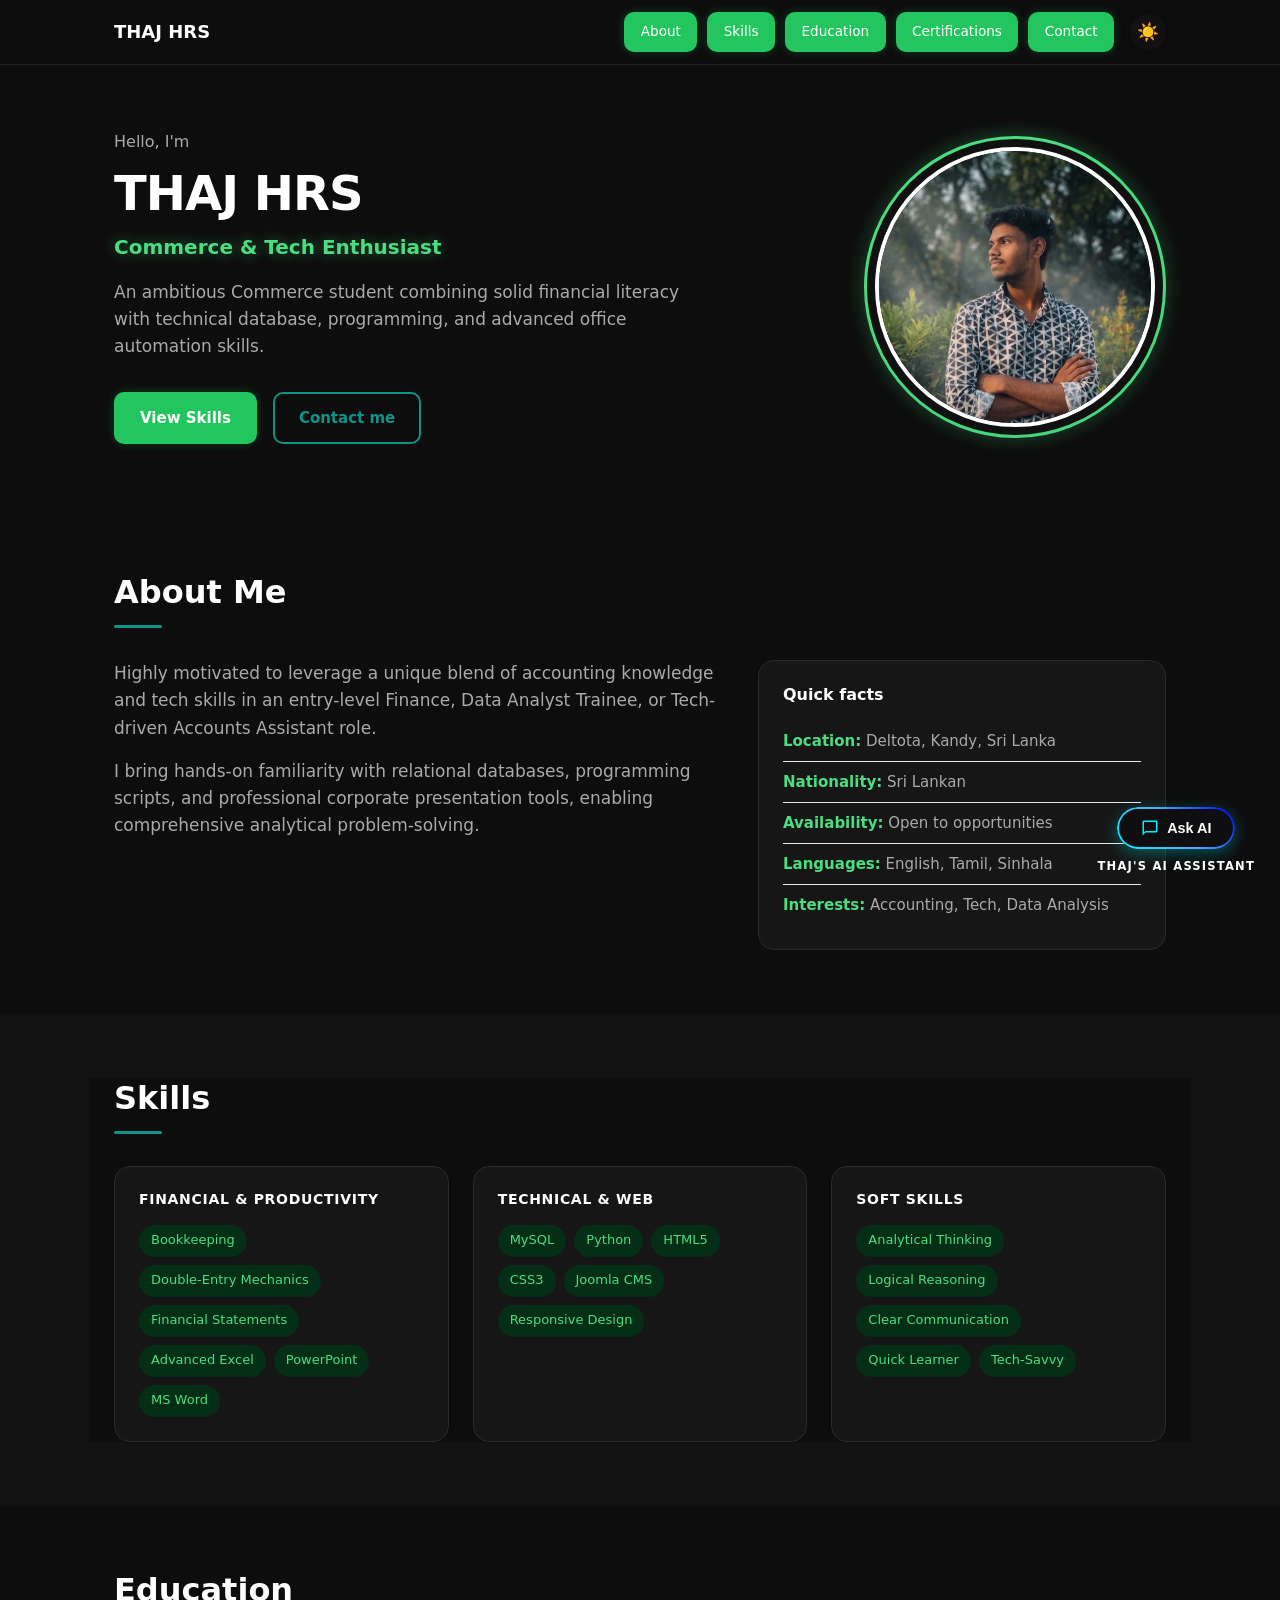
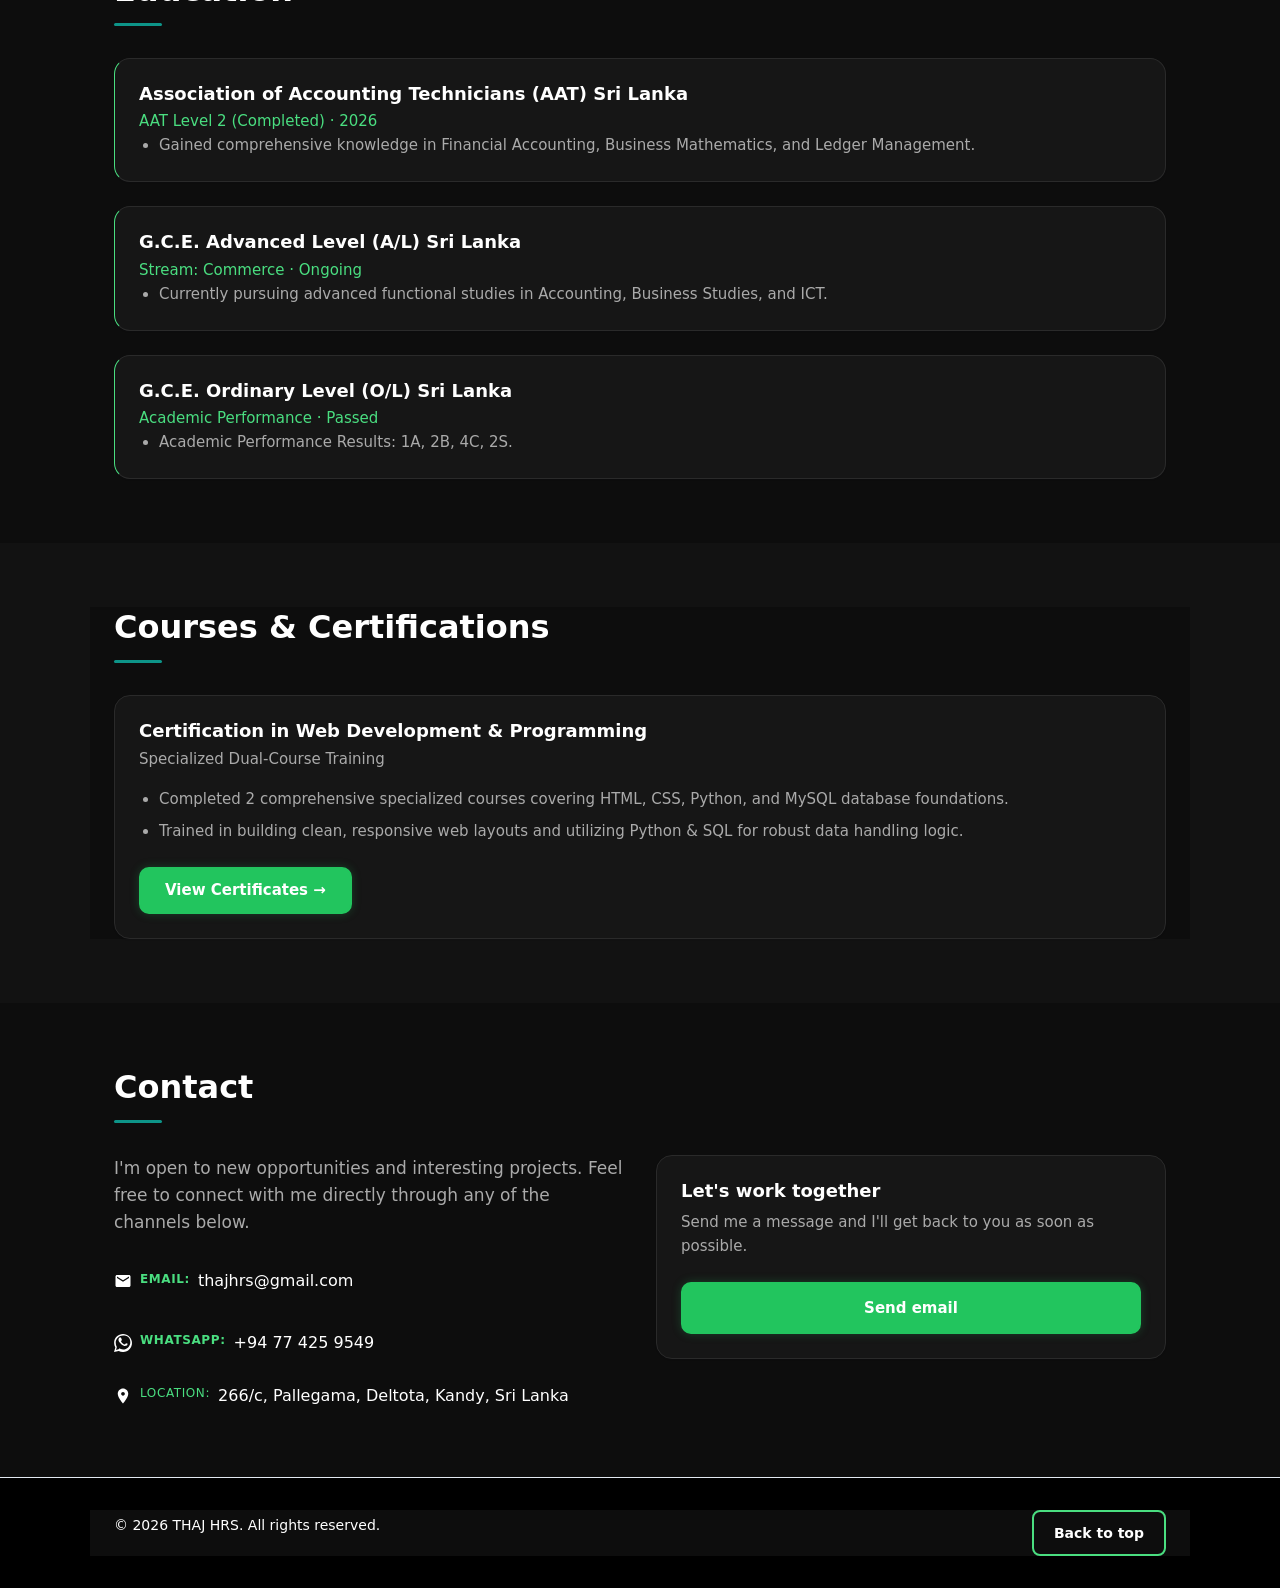
<file: index.html>
<!DOCTYPE html>
<html lang="en">
<head>
  <meta charset="UTF-8">
  <meta name="viewport" content="width=device-width, initial-scale=1.0">
  <meta name="description" content="THAJ HRS — Portfolio and CV">
  <title>THAJ HRS | Portfolio</title>
  <link rel="icon" type="image/jpeg" href="assets/thaj-logo 1-modified.png">
  <link rel="stylesheet" href="css/style.css">
  <style>
    @media (min-width: 769px) {
      .nav {
        display: flex !important;
        align-items: center !important;
        justify-content: space-between !important;
        gap: 16px !important;
      }
      .nav__logo {
        flex-shrink: 0 !important;
        margin-right: auto !important;
      }
      .nav__menu {
        display: flex !important;
        gap: 10px !important;
        list-style: none !important;
        padding: 0 !important;
        margin: 0 !important;
        align-items: center !important;
        flex-shrink: 0 !important;
        margin-left: 0 !important;
        margin-right: 0 !important;
      }
      .nav__menu .btn--primary {
        padding: 0.45rem 0.9rem !important;
        font-size: 0.85rem !important;
        white-space: nowrap !important;
      }
    }
    @media (max-width: 768px) {
      .nav__menu {
        list-style: none !important;
        padding: 0 !important;
        margin: 0 !important;
      }
      .nav__menu li {
        width: 100% !important;
        text-align: center !important;
        margin-bottom: 8px !important;
      }
      .nav__menu a {
        display: block !important;
        width: 100% !important;
      }
      .hero__image-wrap {
        border: 1.5px solid #000000 !important;
        padding: 4px !important;
      }
    }

    .contact__link-container {
      display: inline-flex;
      align-items: center;
      gap: 8px;
    }
    .contact-icon {
      width: 18px;
      height: 18px;
      fill: currentColor;
      flex-shrink: 0;
    }

    /* ══════════════════════════════════════════
       DARK MODE — proper color overrides
    ══════════════════════════════════════════ */

    /* ── page background fully dark ── */
    body.dark-mode,
    body.dark-mode .hero,
    body.dark-mode .section,
    body.dark-mode .section--alt,
    body.dark-mode main,
    body.dark-mode #main,
    body.dark-mode .container,
    body.dark-mode .hero__inner,
    body.dark-mode .hero__content,
    body.dark-mode .about__grid,
    body.dark-mode .about__text,
    body.dark-mode .skills__grid,
    body.dark-mode .timeline,
    body.dark-mode .contact__grid,
    body.dark-mode .contact__intro {
      background-color: #0d0d0d !important;
    }
    body.dark-mode .section--alt {
      background-color: #111111 !important;
    }
    body.dark-mode .site-header,
    body.dark-mode .nav {
      background-color: #0d0d0d !important;
      border-bottom-color: #1f1f1f !important;
    }
    body.dark-mode .footer {
      background-color: #000000 !important;
    }

    /* ── cards ── */
    body.dark-mode .card,
    body.dark-mode .about__highlights,
    body.dark-mode .skill-group,
    body.dark-mode .timeline__item,
    body.dark-mode .education-card,
    body.dark-mode .contact__cta {
      background-color: #161616 !important;
      border-color: #2a2a2a !important;
    }

    /* ── BUTTONS — filled like light mode ── */
   body.dark-mode .btn--primary {
      background-color: #22c55e !important;
      border-color: #22c55e !important;
      color: #ffffff !important;
      box-shadow: 0 0 10px rgba(34,197,94,0.25) !important;
}

body.dark-mode .btn--primary:hover {
      background-color: #16a34a !important;
      border-color: #16a34a !important;
      color: #ffffff !important;
      box-shadow: 0 0 16px rgba(34,197,94,0.45) !important;
}

body.dark-mode .btn--primary:hover {
      background-color: #86efac !important;
      border-color: #86efac !important;
      color: #000000 !important;
      box-shadow: 0 0 16px rgba(74,222,128,0.45) !important;
}
    }
    body.dark-mode .btn--secondary {
      background-color: transparent !important;
      border-color: #4ade80 !important;
      color: #4ade80 !important;
    }
    body.dark-mode .btn--secondary:hover {
      background-color: rgba(74,222,128,0.1) !important;
    }

    /* ── skill tags ── */
    body.dark-mode .tag {
      background-color: #052e16 !important;
      border-color: #166534 !important;
      color: #4ade80 !important;
    }

    /* ── hero image wrap ── */
    body.dark-mode .hero__image-wrap {
      background-color: #1a1a1a !important;
      border-color: #4ade80 !important;
      box-shadow: 0 0 20px rgba(74,222,128,0.3) !important;
    }

    /* ── text white ── */
    body.dark-mode h1, body.dark-mode h2, body.dark-mode h3, body.dark-mode h4,
    body.dark-mode .hero__name, body.dark-mode .section__title,
    body.dark-mode .nav__logo, body.dark-mode .about__highlights-title,
    body.dark-mode .skill-group__title, body.dark-mode .timeline__role,
    body.dark-mode .education-card__degree, body.dark-mode .contact__cta-title,
    body.dark-mode .footer__text, body.dark-mode .footer__top,
    body.dark-mode .contact__link, body.dark-mode .contact__link-label {
      color: #ffffff !important;
    }

    /* ── muted text ── */
    body.dark-mode .hero__greeting, body.dark-mode .hero__tagline,
    body.dark-mode .about__text p, body.dark-mode .about__list li,
    body.dark-mode .timeline__bullets li, body.dark-mode .education-card__meta,
    body.dark-mode .contact__intro p, body.dark-mode .contact__cta-text {
      color: #aaaaaa !important;
    }

    /* ── green accent with glow ── */
    body.dark-mode .hero__title {
      color: #4ade80 !important;
      text-shadow: 0 0 14px rgba(74,222,128,0.45);
    }
    body.dark-mode .timeline__meta {
      color: #4ade80 !important;
    }

    /* ── nav toggle bars ── */
    body.dark-mode .nav__toggle-bar {
      background-color: #ffffff !important;
    }

    /* ── timeline left border ── */
    body.dark-mode .timeline__item {
      border-left-color: #4ade80 !important;
    }

    /* ── section title underline ── */
    body.dark-mode .section__title {
      border-color: #4ade80 !important;
    }

    /* ── contact icons ── */
    body.dark-mode .contact-icon {
      fill: #ffffff !important;
      color: #ffffff !important;
    }

    /* ── TOGGLE BUTTON (mobile menu version) ── */
    #theme-toggle {
      width: 36px;
      height: 36px;
      border-radius: 50%;
      background: #111111;
      color: #ffffff;
      border: none;
      font-size: 1.1rem;
      cursor: pointer;
      display: flex;
      align-items: center;
      justify-content: center;
      box-shadow: 0 2px 8px rgba(0,0,0,0.3);
      transition: background 0.2s, transform 0.2s;
    }
    #theme-toggle:hover { background: #333; transform: scale(1.1); }

    /* desktop: toggle sits inside nav, hide mobile-menu version */
    @media (min-width: 769px) {
      #theme-toggle-desktop {
        display: flex !important;
      }
      .nav__menu-toggle-wrap {
        display: none !important;
      }
    }

    /* mobile: toggle inside nav menu only, hide desktop version */
    @media (max-width: 768px) {
      #theme-toggle-desktop {
        display: none !important;
      }
      .nav__menu-toggle-wrap {
        display: flex !important;
        justify-content: center;
        padding: 4px 0 6px 0;
        list-style: none !important;
      }
    }

    /* ==========================================================================
       AI CHATBOT STYLES
       ========================================================================= */
    .ai-chat-wrapper {
      position: fixed;
      bottom: 25px;
      right: 25px;
      z-index: 9999;
      display: flex;
      flex-direction: column;
      align-items: center;
      gap: 6px;
    }
    .ai-chat-trigger {
      position: relative;
      background: #0f0f11;
      color: #ffffff;
      border: none;
      border-radius: 50px;
      padding: 12px 24px;
      font-size: 0.9rem;
      font-weight: 600;
      cursor: pointer;
      display: flex;
      align-items: center;
      gap: 8px;
      box-shadow: 0 4px 15px rgba(0, 242, 254, 0.3);
      transition: all 0.3s ease;
    }
    .ai-chat-trigger::before {
      content: '';
      position: absolute;
      top: 0; left: 0; right: 0; bottom: 0;
      border-radius: 50px;
      padding: 2px;
      background: linear-gradient(45deg, #00f2fe, #4facfe, #0000ff);
      -webkit-mask: linear-gradient(#fff 0 0) content-box, linear-gradient(#fff 0 0);
      -webkit-mask-composite: xor;
      mask-composite: exclude;
    }
    .ai-chat-trigger:hover {
      transform: translateY(-3px);
      box-shadow: 0 6px 20px rgba(79, 172, 254, 0.5);
    }
    .ai-chat-icon {
      width: 18px;
      height: 18px;
      fill: #00f2fe;
    }
    .ai-chat-label-below {
      font-family: system-ui, -apple-system, sans-serif;
      font-size: 0.72rem;
      font-weight: 700;
      letter-spacing: 1.2px;
      color: #16161a;
      text-transform: uppercase;
      user-select: none;
      margin-top: 2px;
      opacity: 0.85;
      text-align: center;
    }

    @keyframes slideUpFade {
      from { opacity: 0; transform: translateY(20px); }
      to   { opacity: 1; transform: translateY(0); }
    }

    .ai-window-container {
      position: fixed;
      bottom: 115px;
      right: 25px;
      width: 340px;
      max-width: 90vw;
      height: 450px;
      background: #16161a;
      border-radius: 16px;
      box-shadow: 0 8px 32px rgba(0,0,0,0.4);
      z-index: 9998;
      display: flex;
      flex-direction: column;
      overflow: hidden;
      border: 1px solid rgba(255,255,255,0.08);
      font-family: system-ui, -apple-system, sans-serif;
      animation: slideUpFade 0.4s ease-out;
    }

    @media (max-width: 768px) {
      .ai-chat-wrapper { bottom: 15px; right: 15px; gap: 4px; }
      .ai-chat-trigger { padding: 10px 16px; font-size: 0.82rem; gap: 6px; }
      .ai-chat-icon { width: 15px; height: 15px; }
      .ai-chat-label-below { font-size: 0.6rem; letter-spacing: 0.8px; }
      .ai-window-container { bottom: 85px; right: 15px; width: 310px; height: 400px; }

    }

    .ai-window-header {
      background: #0f0f11;
      color: #fff;
      padding: 14px 16px;
      display: flex;
      justify-content: space-between;
      align-items: center;
      border-bottom: 1px solid rgba(255,255,255,0.05);
    }
    .ai-status-dot {
      width: 8px; height: 8px;
      background: #00ff88;
      border-radius: 50%;
      box-shadow: 0 0 8px #00ff88;
    }
    .ai-close-btn {
      background: none; border: none;
      color: #fff; font-size: 24px;
      cursor: pointer; opacity: 0.7; transition: 0.2s;
    }
    .ai-close-btn:hover { opacity: 1; }
    .ai-messages-body {
      flex: 1; padding: 16px;
      overflow-y: auto;
      display: flex; flex-direction: column; gap: 12px;
      background: #121214;
    }
    .ai-msg {
      max-width: 85%;
      padding: 10px 14px;
      border-radius: 12px;
      font-size: 0.85rem;
      line-height: 1.4;
    }
    .ai-msg-bot {
      background: #1f1f24; color: #e1e1e6;
      align-self: flex-start;
      border-bottom-left-radius: 4px;
      border: 1px solid rgba(255,255,255,0.03);
    }
    .ai-msg-bot a { color: #00f2fe; text-decoration: underline; font-weight: 600; }
    .ai-msg-bot .ai-section-btn {
      display: inline-block; margin-top: 8px;
      background: linear-gradient(135deg, #4facfe, #00f2fe);
      color: #000 !important; padding: 6px 12px;
      border-radius: 6px; text-decoration: none !important;
      font-size: 0.8rem; font-weight: 600;
    }
    .ai-msg-user {
      background: linear-gradient(135deg, #00f2fe, #4facfe);
      color: #000; font-weight: 500;
      align-self: flex-end; border-bottom-right-radius: 4px;
    }
    .ai-window-footer {
      padding: 12px; background: #0f0f11;
      display: flex; gap: 8px;
      border-top: 1px solid rgba(255,255,255,0.05);
    }
    .ai-window-footer input {
      flex: 1; background: #1c1c21;
      border: 1px solid rgba(255,255,255,0.1);
      color: #fff; padding: 8px 12px;
      border-radius: 8px; font-size: 0.85rem; outline: none;
    }
    .ai-window-footer input:focus { border-color: #4facfe; }
    .ai-window-footer button {
      background: #4facfe; color: #000;
      border: none; padding: 8px 16px;
      border-radius: 8px; font-weight: 600;
      font-size: 0.85rem; cursor: pointer; transition: 0.2s;
    }
    .ai-window-footer button:hover { background: #00f2fe; }
    a {
  color: var(--color-text);
}
    
    /* DARK MODE IMAGE FIX */

body.dark-mode .hero__image-wrap{
    background:#111111 !important;
    border:3px solid #4ade80 !important;
}

body.dark-mode .hero{
    background:#0d0d0d !important;
}

body.dark-mode .section--alt{
    background:#121212 !important;
}
 /* THAJ AI ASSISTANT TEXT WHITE IN DARK MODE */

body.dark-mode .ai-chat-label-below{
    color:#ffffff !important;
    opacity:1 !important;
}
    /* QUICK FACTS LABELS GREEN */

.about__list li strong{
    color:#4ade80 !important;
}
    /* LOCATION ADDRESS WHITE IN DARK MODE */

body.dark-mode .contact__link-container{
    color:#ffffff !important;
}

body.dark-mode .contact__link-container .contact__link-label{
    color:#4ade80 !important;
}
    /* EMAIL & WHATSAPP HOVER COLOR IN DARK MODE */

body.dark-mode .contact__link:hover{
    color:#4facfe !important;
}

/* DARK MODE - EMAIL & PHONE TEXT ONLY BLUE ON HOVER */

body.dark-mode .contact__link:hover{
    color: inherit !important;
}

body.dark-mode .contact__link:hover .contact-icon{
    fill:#4facfe !important;
    color:#4facfe !important;
}

body.dark-mode .contact__link:hover{
    text-decoration:none !important;
}

body.dark-mode .contact__link:hover .contact__link-container{
    color:#4facfe !important;
}

body.dark-mode .contact__link:hover .contact__link-label{
    color:#ffffff !important;
}
  </style>
</head>
<body>
  <a class="skip-link" href="#main">Skip to content</a>

  <header class="site-header">
    <nav class="nav" aria-label="Main navigation">
      <a class="nav__logo" href="#">THAJ HRS</a>

      <button class="nav__toggle" type="button" aria-expanded="false" aria-controls="nav-menu" aria-label="Toggle menu">
        <span class="nav__toggle-bar"></span>
        <span class="nav__toggle-bar"></span>
        <span class="nav__toggle-bar"></span>
      </button>

      <ul class="nav__menu" id="nav-menu">
        <!-- Dark mode toggle — first item in mobile menu, hidden on desktop via CSS -->
        <li class="nav__menu-toggle-wrap">
          <button id="theme-toggle" aria-label="Toggle dark mode">🌙</button>
        </li>
        <li><a href="#about" class="btn btn--primary" style="padding: 0.5rem 1rem; font-size: 0.9rem; white-space: nowrap; color: #ffffff !important;">About</a></li>
        <li><a href="#skills" class="btn btn--primary" style="padding: 0.5rem 1rem; font-size: 0.9rem; white-space: nowrap; color: #ffffff !important;">Skills</a></li>
        <li><a href="#education" class="btn btn--primary" style="padding: 0.5rem 1rem; font-size: 0.9rem; white-space: nowrap; color: #ffffff !important;">Education</a></li>
        <li><a href="#certifications" class="btn btn--primary" style="padding: 0.5rem 1rem; font-size: 0.9rem; white-space: nowrap; color: #ffffff !important;">Certifications</a></li>
        <li><a href="#contact" class="btn btn--primary" style="padding: 0.5rem 1rem; font-size: 0.9rem; white-space: nowrap; color: #ffffff !important;">Contact</a></li>
      </ul>

      <!-- Desktop only toggle — sits inside nav bar on the right -->
      <button id="theme-toggle-desktop" aria-label="Toggle dark mode" style="
        width:36px;height:36px;border-radius:50%;background:#111;color:#fff;
        border:none;font-size:1.1rem;cursor:pointer;
        display:flex;align-items:center;justify-content:center;
        box-shadow:0 2px 8px rgba(0,0,0,0.25);
        transition:background 0.2s,transform 0.2s;
        flex-shrink:0;
      ">🌙</button>
    </nav>
  </header>

  <main id="main">
    <section class="hero" aria-labelledby="hero-heading">
      <div class="container hero__inner">
        <div class="hero__content">
          <p class="hero__greeting">Hello, I'm</p>
          <h1 id="hero-heading" class="hero__name">THAJ HRS</h1>
          <p class="hero__title">Commerce &amp; Tech Enthusiast</p>
          <p class="hero__tagline">An ambitious Commerce student combining solid financial literacy with technical database, programming, and advanced office automation skills.</p>
          <div class="hero__actions">
            <a class="btn btn--primary" href="#skills">View Skills</a>
            <a class="btn btn--secondary" href="#contact">Contact me</a>
          </div>
        </div>

        <div class="hero__image-wrap" style="display: inline-block; border-radius: 50%; padding: 8px; border: 3px solid #000000; background-color: #ffffff; box-sizing: border-box;">
          <img class="hero__image" src="assets/thaj%20profile.jpeg" alt="THAJ HRS profile photo" width="280" height="280" style="border-radius: 50%; display: block; object-fit: cover;">
        </div>
      </div>
    </section>

    <section id="about" class="section" aria-labelledby="about-heading">
      <div class="container">
        <h2 id="about-heading" class="section__title">About Me</h2>
        <div class="about__grid">
          <div class="about__text">
            <p>Highly motivated to leverage a unique blend of accounting knowledge and tech skills in an entry-level Finance, Data Analyst Trainee, or Tech-driven Accounts Assistant role.</p>
            <p>I bring hands-on familiarity with relational databases, programming scripts, and professional corporate presentation tools, enabling comprehensive analytical problem-solving.</p>
          </div>
          <div class="about__highlights card">
            <h3 class="about__highlights-title">Quick facts</h3>
            <ul class="about__list">
              <li><strong>Location:</strong> Deltota, Kandy, Sri Lanka</li>
              <li><strong>Nationality:</strong> Sri Lankan</li>
              <li><strong>Availability:</strong> Open to opportunities</li>
              <li><strong>Languages:</strong> English, Tamil, Sinhala</li>
              <li><strong>Interests:</strong> Accounting, Tech, Data Analysis</li>
            </ul>
          </div>
        </div>
      </div>
    </section>

    <section id="skills" class="section section--alt" aria-labelledby="skills-heading">
      <div class="container">
        <h2 id="skills-heading" class="section__title">Skills</h2>
        <div class="skills__grid">
          <div class="card skill-group">
            <h3 class="skill-group__title">Financial &amp; Productivity</h3>
            <ul class="tag-list">
              <li class="tag">Bookkeeping</li>
              <li class="tag">Double-Entry Mechanics</li>
              <li class="tag">Financial Statements</li>
              <li class="tag">Advanced Excel</li>
              <li class="tag">PowerPoint</li>
              <li class="tag">MS Word</li>
            </ul>
          </div>
          <div class="card skill-group">
            <h3 class="skill-group__title">Technical &amp; Web</h3>
            <ul class="tag-list">
              <li class="tag">MySQL</li>
              <li class="tag">Python</li>
              <li class="tag">HTML5</li>
              <li class="tag">CSS3</li>
              <li class="tag">Joomla CMS</li>
              <li class="tag">Responsive Design</li>
            </ul>
          </div>
          <div class="card skill-group">
            <h3 class="skill-group__title">Soft Skills</h3>
            <ul class="tag-list">
              <li class="tag">Analytical Thinking</li>
              <li class="tag">Logical Reasoning</li>
              <li class="tag">Clear Communication</li>
              <li class="tag">Quick Learner</li>
              <li class="tag">Tech-Savvy</li>
            </ul>
          </div>
        </div>
      </div>
    </section>

    <section id="education" class="section" aria-labelledby="education-heading">
      <div class="container">
        <h2 id="education-heading" class="section__title">Education</h2>
        <div class="timeline">
          <article class="timeline__item card">
            <div class="timeline__header">
              <h3 class="timeline__role">Association of Accounting Technicians (AAT) Sri Lanka</h3>
              <p class="timeline__meta">AAT Level 2 (Completed) · 2026</p>
            </div>
            <ul class="timeline__bullets">
              <li>Gained comprehensive knowledge in Financial Accounting, Business Mathematics, and Ledger Management.</li>
            </ul>
          </article>
          <article class="timeline__item card">
            <div class="timeline__header">
              <h3 class="timeline__role">G.C.E. Advanced Level (A/L) Sri Lanka</h3>
              <p class="timeline__meta">Stream: Commerce · Ongoing</p>
            </div>
            <ul class="timeline__bullets">
              <li>Currently pursuing advanced functional studies in Accounting, Business Studies, and ICT.</li>
            </ul>
          </article>
          <article class="timeline__item card">
            <div class="timeline__header">
              <h3 class="timeline__role">G.C.E. Ordinary Level (O/L) Sri Lanka</h3>
              <p class="timeline__meta">Academic Performance · Passed</p>
            </div>
            <ul class="timeline__bullets">
              <li>Academic Performance Results: 1A, 2B, 4C, 2S.</li>
            </ul>
          </article>
        </div>
      </div>
    </section>

    <section id="certifications" class="section section--alt" aria-labelledby="certifications-heading">
      <div class="container">
        <h2 id="certifications-heading" class="section__title">Courses &amp; Certifications</h2>
        <div class="timeline">
          <article class="card education-card">
            <h3 class="education-card__degree">Certification in Web Development &amp; Programming</h3>
            <p class="education-card__meta">Specialized Dual-Course Training</p>
            <ul class="timeline__bullets" style="padding-left: 1.25rem; color: var(--clr-text-muted); list-style-type: disc; margin-bottom: 1.5rem;">
              <li>Completed 2 comprehensive specialized courses covering HTML, CSS, Python, and MySQL database foundations.</li>
              <li>Trained in building clean, responsive web layouts and utilizing Python &amp; SQL for robust data handling logic.</li>
            </ul>
            <div style="margin-top: 1.5rem;">
              <a href="certificates.html" class="btn btn--primary" style="display: inline-block; padding: 0.6rem 1.5rem; text-decoration: none; color: #ffffff !important;">View Certificates →</a>
            </div>
          </article>
        </div>
      </div>
    </section>

    <section id="contact" class="section" aria-labelledby="contact-heading">
      <div class="container">
        <h2 id="contact-heading" class="section__title">Contact</h2>
        <div class="contact__grid">
          <div class="contact__intro">
            <p>I'm open to new opportunities and interesting projects. Feel free to connect with me directly through any of the channels below.</p>
            <ul class="contact__links">
              <li>
                <a href="mailto:thajhrs@gmail.com" class="contact__link">
                  <div class="contact__link-container">
                    <svg class="contact-icon" viewBox="0 0 24 24">
                      <path d="M20 4H4c-1.1 0-1.99.9-1.99 2L2 18c0 1.1.9 2 2 2h16c1.1 0 2-.9 2-2V6c0-1.1-.9-2-2-2zm0 4l-8 5-8-5V6l8 5 8-5v2z"/>
                    </svg>
                    <span class="contact__link-label">Email:</span>
                    thajhrs@gmail.com
                  </div>
                </a>
              </li>
              <li>
                <a href="https://wa.me/94774259549" class="contact__link" target="_blank" rel="noopener noreferrer">
                  <div class="contact__link-container">
                    <svg class="contact-icon" viewBox="0 0 24 24">
                      <path d="M.057 24l1.687-6.163c-1.041-1.804-1.588-3.849-1.587-5.946C.06 5.348 5.397.01 12.008.01c3.202.001 6.212 1.246 8.477 3.514 2.266 2.268 3.507 5.28 3.505 8.484-.004 6.657-5.34 11.997-11.953 11.997-2.005-.001-3.973-.502-5.713-1.457L0 24zm6.59-4.846c1.6.95 3.488 1.451 5.414 1.452 5.352 0 9.709-4.357 9.711-9.71.002-2.595-1.005-5.035-2.837-6.87C17.103 2.187 14.661 1.93 12.01 1.93c-5.354 0-9.712 4.358-9.715 9.713-.001 1.97.513 3.894 1.492 5.594L2.78 21.2l4.133-1.083zm12.08-5.719c-.33-.165-1.952-.963-2.251-1.072-.3-.11-.518-.165-.736.165-.218.33-.846 1.072-1.037 1.29-.19.218-.38.245-.71.08-.33-.165-1.395-.515-2.657-1.64-1.012-.903-1.694-2.02-1.892-2.35-.198-.33-.021-.508.144-.672.148-.148.33-.385.495-.578.165-.192.22-.33.33-.55.11-.22.055-.413-.028-.578-.083-.165-.736-1.774-1.009-2.434-.266-.64-.538-.554-.736-.564-.19-.01-.408-.01-.626-.01-.218 0-.573.082-.872.413-.3.33-1.146 1.12-1.146 2.732 0 1.612 1.173 3.169 1.336 3.39 1.65 2.185 3.19 3.39 5.088 4.21 1.897.818 2.328.655 3.154.545.825-.109 1.952-.797 2.227-1.54.275-.743.275-1.378.193-1.51-.083-.133-.3-.217-.63-.382z"/>
                    </svg>
                    <span class="contact__link-label">WhatsApp:</span>
                    +94 77 425 9549
                  </div>
                </a>
              </li>
              <li>
                <div class="contact__link-container" style="color: var(--clr-text-muted);">
                  <svg class="contact-icon" viewBox="0 0 24 24" style="color: var(--clr-text);">
                    <path d="M12 2C8.13 2 5 5.13 5 9c0 5.25 7 13 7 13s7-7.75 7-13c0-3.87-3.13-7-7-7zm0 9.5c-1.38 0-2.5-1.12-2.5-2.5s1.12-2.5 2.5-2.5 2.5 1.12 2.5 2.5-1.12 2.5-2.5 2.5z"/>
                  </svg>
                  <span class="contact__link-label" style="font-weight: var(--fw-bold); color: var(--clr-text);">Location:</span>
                  266/c, Pallegama, Deltota, Kandy, Sri Lanka
                </div>
              </li>
            </ul>
          </div>
          <div class="card contact__cta">
            <h3 class="contact__cta-title">Let's work together</h3>
            <p class="contact__cta-text">Send me a message and I'll get back to you as soon as possible.</p>
            <a class="btn btn--primary btn--block" href="mailto:thajhrs@gmail.com">Send email</a>
          </div>
        </div>
      </div>
    </section>
  </main>

  <footer class="footer">
    <div class="container footer__inner">
      <p class="footer__text">&copy; 2026 THAJ HRS. All rights reserved.</p>
      <a class="footer__top" href="#">Back to top</a>
    </div>
  </footer>

  <!-- AI Chat — OUTSIDE page content, position:fixed works correctly in all modes -->
  <div class="ai-chat-wrapper">

    <!-- Chat Window -->
    <div id="ai-chat-window" class="ai-window-container" style="display: none;">
      <div class="ai-window-header">
        <div style="display: flex; align-items: center; gap: 8px;">
          <div class="ai-status-dot"></div>
          <div>
            <h4 style="margin: 0; font-size: 0.95rem; font-weight: 600;">THAJ AI Assistant</h4>
            <p style="margin: 0; font-size: 0.75rem; opacity: 0.8;">Live Page Reader</p>
          </div>
        </div>
        <button id="ai-chat-close" class="ai-close-btn">&times;</button>
      </div>
      <div id="ai-chat-messages" class="ai-messages-body">
        <div class="ai-msg ai-msg-bot">
          Hello! I can automatically scan this entire portfolio page. Ask me any question about Thaj's details!
        </div>
      </div>
      <div class="ai-window-footer">
        <input type="text" id="ai-chat-input" placeholder="Ask anything about this page..." autocomplete="off">
        <button id="ai-chat-send">Send</button>
      </div>
    </div>

    <!-- Chat Toggle Button -->
    <button id="ai-chat-toggle" class="ai-chat-trigger" aria-label="Open AI Assistant">
      <svg viewBox="0 0 24 24" class="ai-chat-icon">
        <path d="M20 2H4c-1.1 0-2 .9-2 2v18l4-4h14c1.1 0 2-.9 2-2V4c0-1.1-.9-2-2-2zm0 14H6l-2 2V4h16v12z"/>
      </svg>
      <span>Ask AI</span>
    </button>
    <span class="ai-chat-label-below">THAJ'S AI ASSISTANT</span>

  </div>

  <script src="js/nav.js"></script>

  <script>
    /* ── THEME TOGGLE ── */
    const body            = document.body;
    const btnMobile       = document.getElementById('theme-toggle');
    const btnDesktop      = document.getElementById('theme-toggle-desktop');

    function applyTheme(isDark) {
      if (isDark) {
        body.classList.add('dark-mode');
        if (btnMobile)  btnMobile.textContent  = '☀️';
        if (btnDesktop) btnDesktop.textContent = '☀️';
      } else {
        body.classList.remove('dark-mode');
        if (btnMobile)  btnMobile.textContent  = '🌙';
        if (btnDesktop) btnDesktop.textContent = '🌙';
      }
      localStorage.setItem('thaj-theme', isDark ? 'dark' : 'light');
    }

    const savedTheme = localStorage.getItem('thaj-theme');

if (savedTheme === null) {
    applyTheme(true);   // First time = Dark Mode
} else {
    applyTheme(savedTheme === 'dark');
}

    function handleToggle() { applyTheme(!body.classList.contains('dark-mode')); }
    if (btnMobile)  btnMobile.addEventListener('click',  handleToggle);
    if (btnDesktop) btnDesktop.addEventListener('click', handleToggle);

    /* ── AI CHATBOT ── */
    const chatToggle   = document.getElementById('ai-chat-toggle');
    const chatWindow   = document.getElementById('ai-chat-window');
    const chatClose    = document.getElementById('ai-chat-close');
    const chatInput    = document.getElementById('ai-chat-input');
    const chatMessages = document.getElementById('ai-chat-messages');
    const chatSend     = document.getElementById('ai-chat-send');

    chatToggle.addEventListener('click', () => {
      chatWindow.style.display = chatWindow.style.display === 'none' ? 'flex' : 'none';
    });
    chatClose.addEventListener('click', () => { chatWindow.style.display = 'none'; });

    let hasAutoOpened = false;
    if (window.innerWidth <= 768) {
      const aboutSection = document.getElementById('about');
      if (aboutSection) {
        const observer = new IntersectionObserver((entries) => {
          entries.forEach(entry => {
            if (!entry.isIntersecting && entry.boundingClientRect.top < 0 && !hasAutoOpened) {
              chatWindow.style.display = 'flex';
              hasAutoOpened = true;
              observer.disconnect();
            }
          });
        }, { root: null, threshold: 0, rootMargin: "0px 0px -150px 0px" });
        observer.observe(aboutSection);
      }
    }

    function fuzzyMatch(word1, word2) {
      if (word1 === word2) return true;
      if (word1.length < 3 || word2.length < 3) return word1.includes(word2) || word2.includes(word1);
      const track = Array(word2.length + 1).fill(null).map(() => Array(word1.length + 1).fill(null));
      for (let i = 0; i <= word1.length; i++) track[0][i] = i;
      for (let j = 0; j <= word2.length; j++) track[j][0] = j;
      for (let j = 1; j <= word2.length; j++) {
        for (let i = 1; i <= word1.length; i++) {
          const indicator = word1[i - 1] === word2[j - 1] ? 0 : 1;
          track[j][i] = Math.min(track[j-1][i]+1, track[j][i-1]+1, track[j-1][i-1]+indicator);
        }
      }
      const distance = track[word2.length][word1.length];
      const maxLen = Math.max(word1.length, word2.length);
      return (maxLen - distance) / maxLen > 0.68;
    }

    function generateSmartResponse(intent) {
      if (intent === 'skills')
        return `🎯 <strong>Skills Summary:</strong> Thaj specializes in Financial Bookkeeping, Advanced Excel, Python programming, MySQL databases, and Web Development.<br><a href="#skills" class="ai-section-btn" onclick="document.getElementById('ai-chat-window').style.display='none';">Go to Skills Section →</a>`;
      if (intent === 'education')
        return `🎓 <strong>Education Summary:</strong> Thaj completed AAT Level 2 (2026), is currently pursuing G.C.E. Advanced Level in the Commerce stream, and successfully passed Ordinary Levels.<br><a href="#education" class="ai-section-btn" onclick="document.getElementById('ai-chat-window').style.display='none';">Go to Education Section →</a>`;
      if (intent === 'certifications')
        return `📜 <strong>Certifications:</strong> Thaj holds a Dual-Course Certification in Web Development & Programming (HTML, CSS, Python, MySQL).<br><a href="#certifications" class="ai-section-btn" onclick="document.getElementById('ai-chat-window').style.display='none';">Go to Certifications Section →</a>`;
      if (intent === 'about')
        return `👤 <strong>About Thaj:</strong> A motivated Commerce & Tech enthusiast based in Deltota, Sri Lanka, looking for Trainee Finance or Data Analyst roles.<br><a href="#about" class="ai-section-btn" onclick="document.getElementById('ai-chat-window').style.display='none';">Go to About Section →</a>`;
      return "";
    }

    function handleResponse() {
      const query = chatInput.value.trim();
      if (!query) return;
      appendMessage(query, 'user');
      chatInput.value = '';

      setTimeout(() => {
        const cleanQuery = query.toLowerCase().replace(/[.,\/#!$%\^&\*;:{}=\-_`~()]/g, "").trim();
        const queryWords = cleanQuery.split(' ').filter(w => w.length > 0);

        const acknowledgments = ['ok','okk','okay','yes','yeah','sure','cool','nice','great','super','thanks','thank you','nandri'];
        if (queryWords.length <= 2 && queryWords.some(qw => acknowledgments.includes(qw))) {
          if (cleanQuery.includes('thank') || cleanQuery === 'nandri') {
            appendHtmlMessage(`😊 <strong>You are very welcome!</strong> Let me know if you need to know anything else about Thaj's profile.`, 'bot');
          } else {
            appendHtmlMessage(`👍 Awesome! Feel free to ask me any specific question about Thaj's skills, qualifications, or contact links whenever you are ready.`, 'bot');
          }
          return;
        }

        const greetings = ['hi','hello','hey','helloo','hii','vanakkam','வணக்கம்'];
        const statusQueries = ['how are you','how r u','nallama','nalama','sugama','soogama','fine','how do you do'];
        const isGreeting = queryWords.some(qw => greetings.some(g => fuzzyMatch(qw, g))) || greetings.includes(cleanQuery);
        const isStatus = statusQueries.some(sq => cleanQuery.includes(sq));

        if (isGreeting) {
          appendHtmlMessage(`👋 <strong>Hello there!</strong> Welcome to Thaj's portfolio. I am his AI assistant. How can I help you today? You can ask about his skills, education, or contact details!`, 'bot');
          return;
        }
        if (isStatus) {
          appendHtmlMessage(`😊 <strong>I am doing fantastic, thank you for asking!</strong> I am ready to help you discover everything about Thaj. What would you like to check out first?`, 'bot');
          return;
        }

        const phoneKeywords = ['phone','mobile','number','numbar','num','no','whatsapp','watsap','call','phn','mobil'];
        const emailKeywords = ['email','mail','emil','gmal','gmail'];
        let isPhone = /contact|contect|phone|phn|mobile|whatsapp|watsap|call|num/i.test(cleanQuery);
        let isEmail = /email|mail|gmail/i.test(cleanQuery);
        queryWords.forEach(w => {
          phoneKeywords.forEach(kw => { if (fuzzyMatch(w, kw)) isPhone = true; });
          emailKeywords.forEach(kw => { if (fuzzyMatch(w, kw)) isEmail = true; });
        });

        if (isPhone && !cleanQuery.includes('email') && !cleanQuery.includes('mail')) {
          appendHtmlMessage(`📞 <strong>Contact Number:</strong> +94 77 425 9549<br><br>👉 Direct Link: <a href="https://wa.me/94774259549" target="_blank" rel="noopener noreferrer">Open WhatsApp Chat</a>`, 'bot');
          return;
        }
        if (isEmail) {
          appendHtmlMessage(`✉️ <strong>Email Address:</strong> thajhrs@gmail.com<br><br>👉 Direct Link: <a href="mailto:thajhrs@gmail.com">Send Email Now</a>`, 'bot');
          return;
        }

        const intents = {
          skills: ['skill','skils','skills','know','language','program','excel','python','mysql'],
          education: ['education','edukation','school','aat','level','commerce','study','studying','exam','al','ol'],
          certifications: ['certification','certifications','course','courses','chertification','certificate'],
          about: ['about','abaut','who','thaj','details','location','place','live','sri lanka']
        };
        let detectedIntent = "";
        for (let [key, words] of Object.entries(intents)) {
          queryWords.forEach(qw => {
            words.forEach(w => { if (fuzzyMatch(qw, w)) detectedIntent = key; });
          });
        }
        if (detectedIntent) {
          appendHtmlMessage(generateSmartResponse(detectedIntent), 'bot');
          return;
        }

        let bestMatch = "";
        let highestScore = 0;
        document.querySelectorAll('section, .card, .timeline__item, .about__list li, .tag-list li').forEach(el => {
          let text = (el.innerText || el.textContent).replace(/\s+/g, ' ').trim();
          if (text.length > 10 && !text.includes('Hello! I can automatically')) {
            let score = 0;
            const blockWords = text.toLowerCase().split(' ');
            queryWords.forEach(qw => {
              if (text.toLowerCase().includes(qw)) score += 3;
              blockWords.forEach(bw => { if (fuzzyMatch(qw, bw)) score += 2; });
            });
            if (score > highestScore) { highestScore = score; bestMatch = text; }
          }
        });

        if (highestScore > 1 && bestMatch) {
          appendHtmlMessage(`Based on Thaj's profile:<br><br>"${bestMatch}"`, 'bot');
        } else {
          appendHtmlMessage(`I scanned the page but couldn't find precise info. Try asking about Thaj's <strong>Skills</strong>, <strong>AAT Education</strong>, <strong>Certifications</strong>, or <strong>Contact</strong> info!`, 'bot');
        }
      }, 450);
    }

    function appendMessage(text, sender) {
      const msg = document.createElement('div');
      msg.classList.add('ai-msg', `ai-msg-${sender}`);
      msg.innerText = text;
      chatMessages.appendChild(msg);
      chatMessages.scrollTop = chatMessages.scrollHeight;
    }

    function appendHtmlMessage(html, sender) {
      const msg = document.createElement('div');
      msg.classList.add('ai-msg', sender === 'bot' ? 'ai-msg-bot' : 'ai-msg-user');
      msg.innerHTML = html;
      chatMessages.appendChild(msg);
      chatMessages.scrollTop = chatMessages.scrollHeight;
    }

    chatInput.addEventListener('keypress', (e) => { if (e.key === 'Enter') handleResponse(); });
    chatSend.addEventListener('click', handleResponse);
  </script>
</body>
</html>
</file>
<file: css/style.css>
/* ==========================================================================
   Portfolio CV — Design tokens
   ========================================================================== */

:root {
  --color-bg: #f8fafc;
  --color-bg-alt: #f1f5f9;
  --color-surface: #ffffff;
  --color-text: #1e293b;
  --color-text-muted: #64748b;
  --color-accent: #0d9488;
  --color-accent-hover: #0f766e;
  --color-accent-light: #ccfbf1;
  --color-border: #e2e8f0;
  --color-header-bg: rgba(255, 255, 255, 0.92);

  --font-family: system-ui, -apple-system, "Segoe UI", Roboto, "Helvetica Neue", Arial, sans-serif;

  --space-xs: 0.25rem;
  --space-sm: 0.5rem;
  --space-md: 1rem;
  --space-lg: 1.5rem;
  --space-xl: 2rem;
  --space-2xl: 3rem;
  --space-3xl: 4rem;

  --radius-sm: 0.375rem;
  --radius-md: 0.625rem;
  --radius-lg: 1rem;
  --radius-full: 9999px;

  --shadow-sm: 0 1px 2px rgba(15, 23, 42, 0.06);
  --shadow-md: 0 4px 12px rgba(15, 23, 42, 0.08);
  --shadow-lg: 0 8px 24px rgba(15, 23, 42, 0.1);

  --max-width: 1100px;
  --header-height: 4rem;
  --transition: 0.2s ease;
}

/* ==========================================================================
   Reset & base
   ========================================================================== */

*,
*::before,
*::after {
  box-sizing: border-box;
}

html {
  scroll-behavior: smooth;
}

body {
  margin: 0;
  font-family: var(--font-family);
  font-size: 1rem;
  line-height: 1.6;
  color: var(--color-text);
  background-color: var(--color-bg);
}

img {
  max-width: 100%;
  height: auto;
  display: block;
}

ul {
  margin: 0;
  padding: 0;
  list-style: none;
}

a {
  color: var(--color-accent);
  text-decoration: none;
  transition: color var(--transition);
}

a:hover {
  color: var(--color-accent-hover);
}

h1, h2, h3 {
  line-height: 1.25;
  margin: 0;
}

p {
  margin: 0 0 var(--space-md);
}

p:last-child {
  margin-bottom: 0;
}

/* ==========================================================================
   Utilities
   ========================================================================== */

.container {
  width: 100%;
  max-width: var(--max-width);
  margin: 0 auto;
  padding: 0 var(--space-lg);
}

.skip-link {
  position: absolute;
  top: -100%;
  left: var(--space-md);
  z-index: 200;
  padding: var(--space-sm) var(--space-md);
  background: var(--color-accent);
  color: #fff;
  border-radius: var(--radius-sm);
}

.skip-link:focus {
  top: var(--space-md);
}

/* ==========================================================================
   Buttons
   ========================================================================== */

.btn {
  display: inline-flex;
  align-items: center;
  justify-content: center;
  padding: 0.75rem 1.5rem;
  font-size: 0.9375rem;
  font-weight: 600;
  border-radius: var(--radius-md);
  border: 2px solid transparent;
  cursor: pointer;
  transition: background-color var(--transition), color var(--transition), border-color var(--transition), transform var(--transition);
}

.btn:focus-visible {
  outline: 2px solid var(--color-accent);
  outline-offset: 2px;
}

.btn--primary {
  background-color: var(--color-accent);
  color: #fff;
}

.btn--primary:hover {
  background-color: var(--color-accent-hover);
  color: #fff;
}

.btn--secondary {
  background-color: transparent;
  color: var(--color-accent);
  border-color: var(--color-accent);
}

.btn--secondary:hover {
  background-color: var(--color-accent-light);
  color: var(--color-accent-hover);
}

.btn--block {
  width: 100%;
}

/* ==========================================================================
   Cards
   ========================================================================== */

.card {
  background: var(--color-surface);
  border: 1px solid var(--color-border);
  border-radius: var(--radius-lg);
  padding: var(--space-lg);
  box-shadow: var(--shadow-sm);
}

/* ==========================================================================
   Header & navigation
   ========================================================================== */

.site-header {
  position: sticky;
  top: 0;
  z-index: 100;
  background: var(--color-header-bg);
  border-bottom: 1px solid var(--color-border);
  backdrop-filter: blur(8px);
}

.nav {
  display: flex;
  align-items: center;
  justify-content: space-between;
  max-width: var(--max-width);
  margin: 0 auto;
  padding: 0 var(--space-lg);
  height: var(--header-height);
}

.nav__logo {
  font-weight: 700;
  font-size: 1.125rem;
  color: var(--color-text);
}

.nav__logo:hover {
  color: var(--color-accent);
}

.nav__toggle {
  display: flex;
  flex-direction: column;
  justify-content: center;
  gap: 5px;
  width: 2.5rem;
  height: 2.5rem;
  padding: var(--space-sm);
  background: transparent;
  border: none;
  cursor: pointer;
  border-radius: var(--radius-sm);
}

.nav__toggle:focus-visible {
  outline: 2px solid var(--color-accent);
  outline-offset: 2px;
}

.nav__toggle-bar {
  display: block;
  width: 100%;
  height: 2px;
  background: var(--color-text);
  border-radius: 1px;
  transition: transform var(--transition), opacity var(--transition);
}

.nav__toggle[aria-expanded="true"] .nav__toggle-bar:nth-child(1) {
  transform: translateY(7px) rotate(45deg);
}

.nav__toggle[aria-expanded="true"] .nav__toggle-bar:nth-child(2) {
  opacity: 0;
}

.nav__toggle[aria-expanded="true"] .nav__toggle-bar:nth-child(3) {
  transform: translateY(-7px) rotate(-45deg);
}

.nav__menu {
  display: none;
  position: absolute;
  top: var(--header-height);
  left: 0;
  right: 0;
  flex-direction: column;
  background: var(--color-surface);
  border-bottom: 1px solid var(--color-border);
  padding: var(--space-md) var(--space-lg);
  gap: var(--space-xs);
  box-shadow: var(--shadow-md);
}

.nav__menu.is-open {
  display: flex;
}

.nav__menu a {
  display: block;
  padding: var(--space-sm) 0;
  color: var(--color-text);
  font-weight: 500;
}

.nav__menu a:hover,
.nav__menu a:focus-visible {
  color: var(--color-accent);
}

@media (min-width: 768px) {
  .nav__toggle {
    display: none;
  }

  .nav__menu {
    display: flex;
    position: static;
    flex-direction: row;
    align-items: center;
    gap: var(--space-lg);
    background: transparent;
    border: none;
    padding: 0;
    box-shadow: none;
  }

  .nav__menu a {
    padding: var(--space-sm) 0;
    font-size: 0.9375rem;
  }
}

/* ==========================================================================
   Hero
   ========================================================================== */

.hero {
  padding: var(--space-2xl) 0 var(--space-3xl);
  background: linear-gradient(180deg, var(--color-bg-alt) 0%, var(--color-bg) 100%);
}

.hero__inner {
  display: flex;
  flex-direction: column-reverse;
  align-items: center;
  gap: var(--space-xl);
}

.hero__content {
  text-align: center;
}

.hero__greeting {
  font-size: 1rem;
  color: var(--color-text-muted);
  margin-bottom: var(--space-sm);
}

.hero__name {
  font-size: clamp(2rem, 5vw, 3rem);
  font-weight: 800;
  letter-spacing: -0.02em;
  margin-bottom: var(--space-sm);
}

.hero__title {
  font-size: 1.25rem;
  font-weight: 600;
  color: var(--color-accent);
  margin-bottom: var(--space-md);
}

.hero__tagline {
  font-size: 1.0625rem;
  color: var(--color-text-muted);
  max-width: 36rem;
  margin: 0 auto var(--space-xl);
}

.hero__actions {
  display: flex;
  flex-wrap: wrap;
  gap: var(--space-md);
  justify-content: center;
}

.hero__image-wrap {
  flex-shrink: 0;
}

.hero__image {
  width: 200px;
  height: 200px;
  border-radius: var(--radius-full);
  border: 4px solid var(--color-surface);
  box-shadow: var(--shadow-lg);
  object-fit: cover;
}

@media (min-width: 768px) {
  .hero {
    padding: var(--space-3xl) 0;
  }

  .hero__inner {
    flex-direction: row;
    justify-content: space-between;
    align-items: center;
    gap: var(--space-2xl);
  }

  .hero__content {
    text-align: left;
    flex: 1;
  }

  .hero__tagline {
    margin: 0 0 var(--space-xl);
  }

  .hero__actions {
    justify-content: flex-start;
  }

  .hero__image {
    width: 280px;
    height: 280px;
  }
}

/* ==========================================================================
   Sections
   ========================================================================== */

.section {
  padding: var(--space-3xl) 0;
}

.section--alt {
  background-color: var(--color-bg-alt);
}

.section__title {
  font-size: clamp(1.5rem, 3vw, 2rem);
  font-weight: 700;
  margin-bottom: var(--space-xl);
  position: relative;
  padding-bottom: var(--space-md);
}

.section__title::after {
  content: "";
  position: absolute;
  bottom: 0;
  left: 0;
  width: 3rem;
  height: 3px;
  background: var(--color-accent);
  border-radius: var(--radius-full);
}

/* ==========================================================================
   About
   ========================================================================== */

.about__grid {
  display: grid;
  gap: var(--space-xl);
}

.about__text p {
  color: var(--color-text-muted);
  font-size: 1.0625rem;
}

.about__highlights-title {
  font-size: 1rem;
  font-weight: 600;
  margin-bottom: var(--space-md);
}

.about__list li {
  padding: var(--space-sm) 0;
  border-bottom: 1px solid var(--color-border);
  color: var(--color-text-muted);
  font-size: 0.9375rem;
}

.about__list li:last-child {
  border-bottom: none;
}

.about__list strong {
  color: var(--color-text);
}

@media (min-width: 768px) {
  .about__grid {
    grid-template-columns: 1.5fr 1fr;
    align-items: start;
  }
}

/* ==========================================================================
   Skills
   ========================================================================== */

.skills__grid {
  display: grid;
  gap: var(--space-lg);
}

.skill-group__title {
  font-size: 0.875rem;
  font-weight: 600;
  text-transform: uppercase;
  letter-spacing: 0.05em;
  color: var(--color-text-muted);
  margin-bottom: var(--space-md);
}

.tag-list {
  display: flex;
  flex-wrap: wrap;
  gap: var(--space-sm);
}

.tag-list--sm {
  margin-bottom: var(--space-md);
}

.tag {
  display: inline-block;
  padding: 0.35rem 0.75rem;
  font-size: 0.8125rem;
  font-weight: 500;
  background: var(--color-accent-light);
  color: var(--color-accent-hover);
  border-radius: var(--radius-full);
}

@media (min-width: 768px) {
  .skills__grid {
    grid-template-columns: repeat(3, 1fr);
  }
}

/* ==========================================================================
   Experience (timeline)
   ========================================================================== */

.timeline {
  display: flex;
  flex-direction: column;
  gap: var(--space-lg);
}

.timeline__role {
  font-size: 1.125rem;
  font-weight: 600;
  margin-bottom: var(--space-xs);
}

.timeline__meta {
  font-size: 0.9375rem;
  color: var(--color-text-muted);
  margin-bottom: var(--space-md);
}

.timeline__bullets {
  list-style: disc;
  padding-left: 1.25rem;
  color: var(--color-text-muted);
  font-size: 0.9375rem;
}

.timeline__bullets li {
  margin-bottom: var(--space-sm);
}

.timeline__bullets li:last-child {
  margin-bottom: 0;
}

/* ==========================================================================
   Projects
   ========================================================================== */

.projects__grid {
  display: grid;
  gap: var(--space-lg);
}

.project-card__title {
  font-size: 1.125rem;
  font-weight: 600;
  margin-bottom: var(--space-sm);
}

.project-card__desc {
  color: var(--color-text-muted);
  font-size: 0.9375rem;
  margin-bottom: var(--space-md);
}

.project-card__links {
  display: flex;
  gap: var(--space-lg);
}

.project-card__link {
  font-size: 0.875rem;
  font-weight: 600;
}

@media (min-width: 768px) {
  .projects__grid {
    grid-template-columns: repeat(3, 1fr);
  }
}

/* ==========================================================================
   Education
   ========================================================================== */

.education-card__degree {
  font-size: 1.125rem;
  font-weight: 600;
  margin-bottom: var(--space-xs);
}

.education-card__meta {
  font-size: 0.9375rem;
  color: var(--color-text-muted);
  margin-bottom: var(--space-md);
}

.education-card__desc {
  color: var(--color-text-muted);
  font-size: 0.9375rem;
}

/* ==========================================================================
   Contact
   ========================================================================== */

.contact__grid {
  display: grid;
  gap: var(--space-xl);
}

.contact__intro p {
  color: var(--color-text-muted);
  font-size: 1.0625rem;
  margin-bottom: var(--space-lg);
}

.contact__links {
  display: flex;
  flex-direction: column;
  gap: var(--space-md);
}

.contact__link {
  display: block;
  color: var(--color-text);
  padding: var(--space-sm) 0;
}

.contact__link:hover {
  color: var(--color-accent);
}

.contact__link-label {
  display: block;
  font-size: 0.75rem;
  font-weight: 600;
  text-transform: uppercase;
  letter-spacing: 0.05em;
  color: var(--color-text-muted);
  margin-bottom: var(--space-xs);
}

.contact__cta-title {
  font-size: 1.125rem;
  font-weight: 600;
  margin-bottom: var(--space-sm);
}

.contact__cta-text {
  color: var(--color-text-muted);
  font-size: 0.9375rem;
  margin-bottom: var(--space-lg);
}

@media (min-width: 768px) {
  .contact__grid {
    grid-template-columns: 1fr 1fr;
    align-items: start;
  }
}

/* ==========================================================================
   Footer
   ========================================================================== */

.footer {
  padding: var(--space-xl) 0;
  border-top: 1px solid var(--color-border);
  background: var(--color-surface);
}

.footer__inner {
  display: flex;
  flex-direction: column;
  align-items: center;
  gap: var(--space-md);
  text-align: center;
}

.footer__text {
  font-size: 0.875rem;
  color: var(--color-text-muted);
}

.footer__top {
  display: inline-block;
  padding: 10px 20px;
  border: 2px solid #4ade80;
  border-radius: 8px;
  background: transparent;
  color: #4ade80;
  font-size: 0.875rem;
  font-weight: 600;
  transition: 0.3s;
}

.footer__top:hover {
  background: #4ade80;
  color: #000;
}

@media (min-width: 768px) {
  .footer__inner {
    flex-direction: row;
    justify-content: space-between;
    text-align: left;
  }
}

/* ==========================================================================
   Print styles
   ========================================================================== */

@media print {
  .site-header,
  .hero__actions,
  .footer__top,
  .nav__toggle {
    display: none !important;
  }

  .hero {
    padding: var(--space-lg) 0;
  }

  .section {
    padding: var(--space-lg) 0;
    break-inside: avoid;
  }

  .card {
    box-shadow: none;
    border: 1px solid #ccc;
  }

  a {
    color: var(--color-text);
  }
}
</file>
